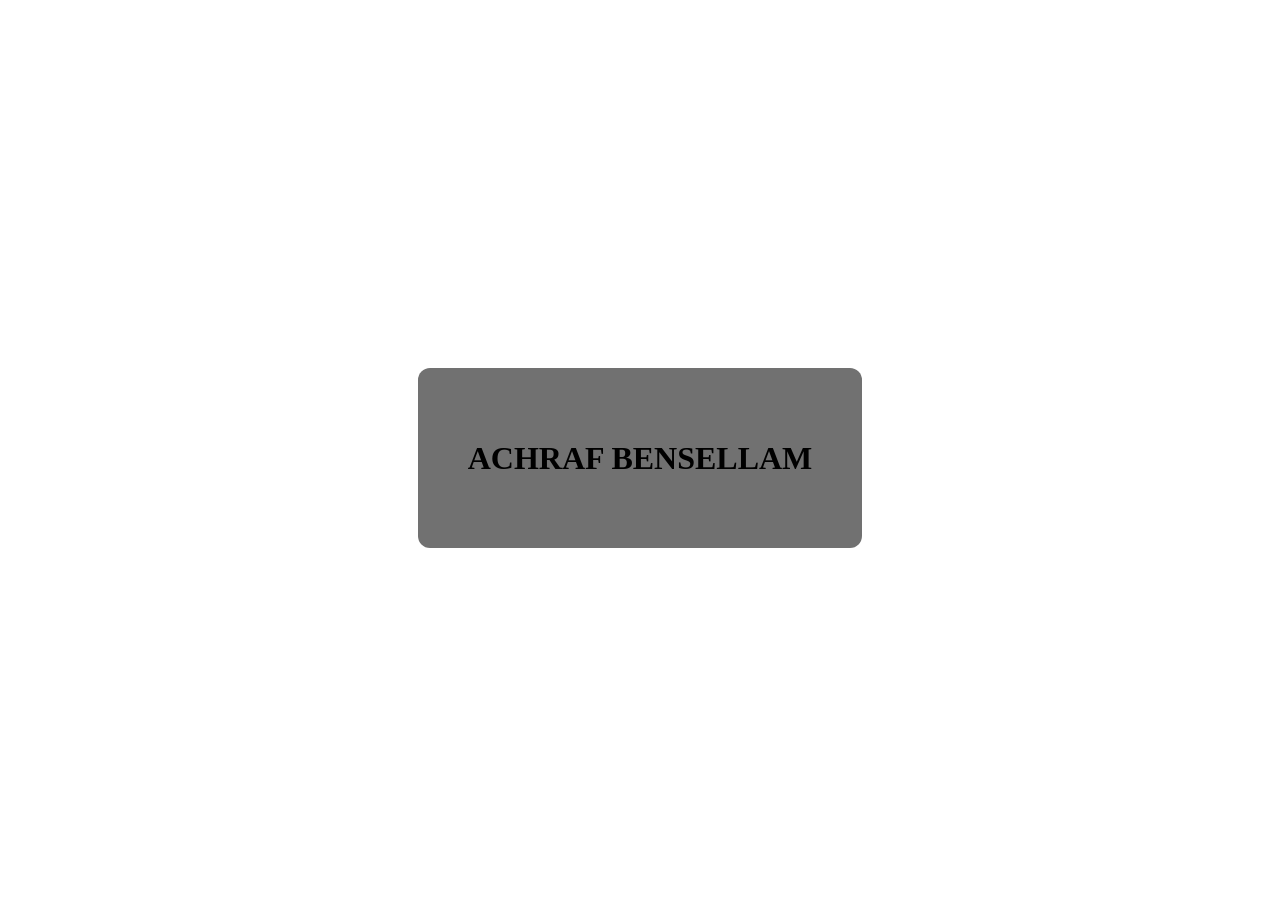
<file: april-28/html-css-exo-1/index.html>
<!DOCTYPE html>
<html lang="en">
<head>
    <meta charset="UTF-8">
    <meta name="viewport" content="width=device-width, initial-scale=1.0">
    <title>Document</title>
    <link rel="stylesheet" href="style.css">
</head>
<body>
    <main class="main-content">
        <div class="name">
            <h1 class="title-name">ACHRAF BENSELLAM</h1>
        </div>
        
    </main>
</body>
</html>
</file>
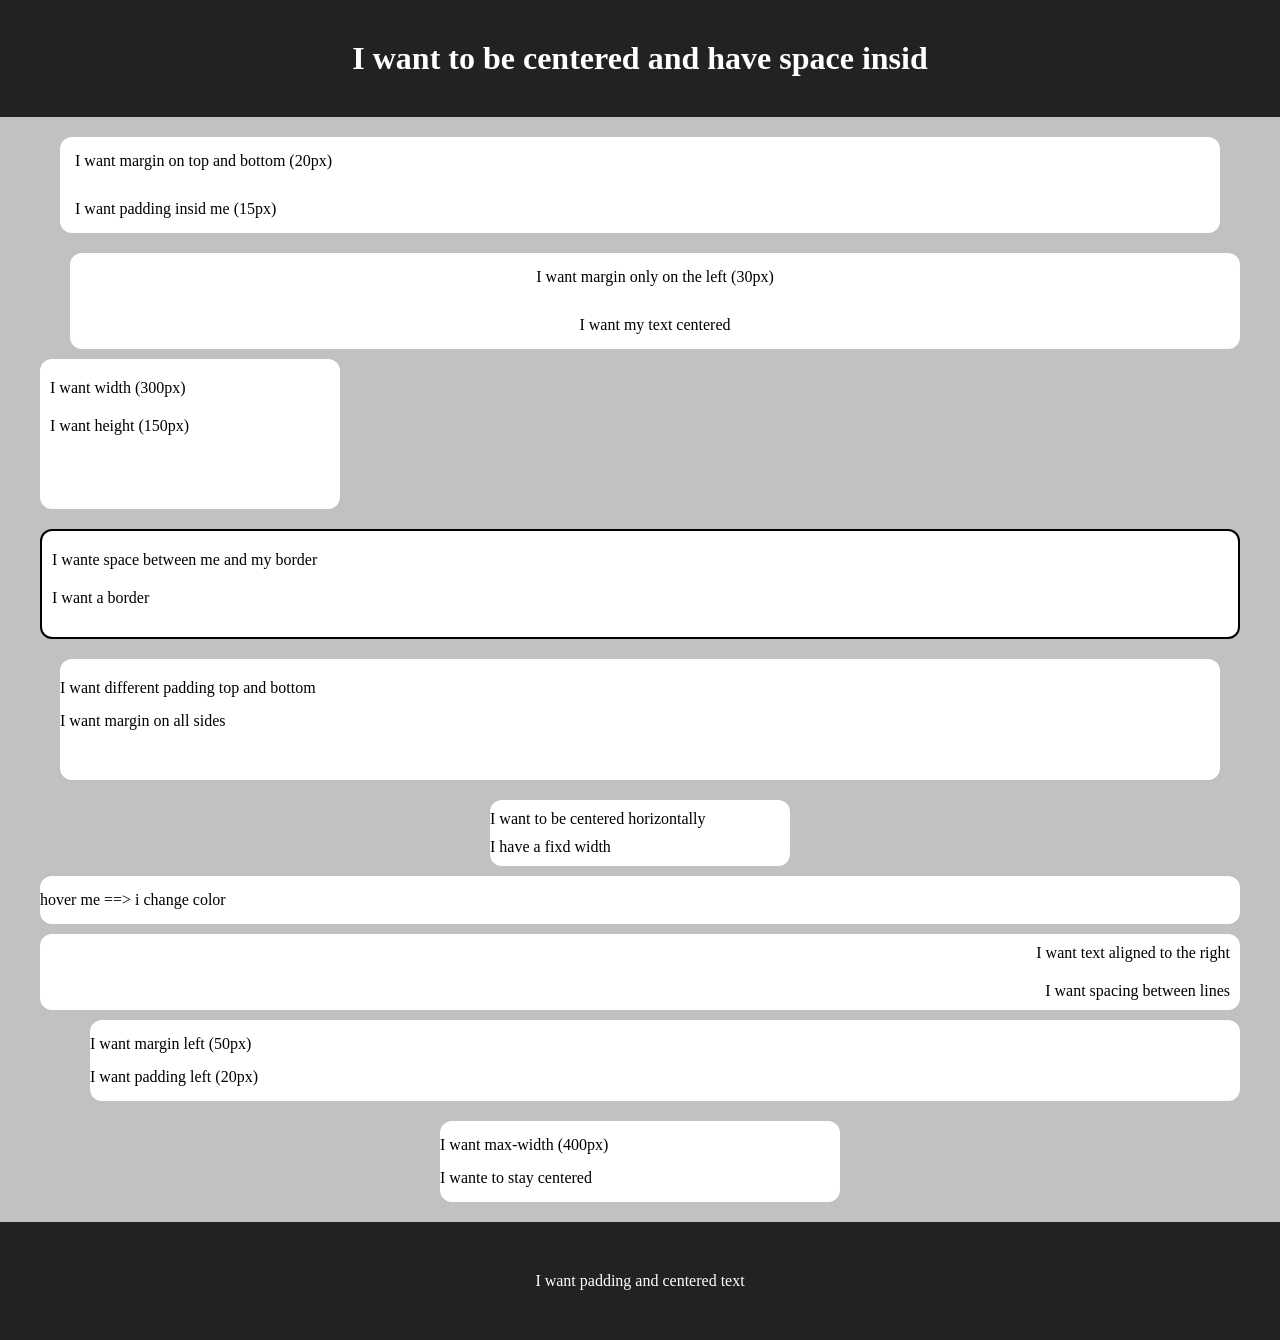
<file: april-28/html-css-exo-4/index.html>
<!DOCTYPE html>
<html lang="en">

<head>
    <meta charset="UTF-8">
    <meta name="viewport" content="width=device-width, initial-scale=1.0">
    <title>exo 4</title>
    <link rel="stylesheet" href="style.css">
</head>

<body>
    <!-- ! header -->
    <header class="HeadPage">
        <h1 class="HeadTitle"> I want to be centered and have space insid</h1>
    </header>
    <!-- ! main -->
    <main class="MainContent">
        <!-- todo section 1-->
        <section class="FirstSection">
            <p class="FirstSectionParagraph">I want margin on top and bottom (20px) </p>
            <p class="FirstSectionParagraph">I want padding insid me (15px) </p>
        </section>
        <!-- todo section 2-->
        <section class="SecondSection">
            <p class="SecondSectionParagraf">I want margin only on the left (30px)</p>
            <p class="SecondSectionParagraf">I want my text centered</p>
        </section>
        <!-- todo section 3-->
        <section class="ThirdSection">
            <p class="ThirdSectionParagraph1">I want width (300px)</p>
            <p class="ThirdSectionParagraph2">I want height (150px)</p>
        </section>
        <!-- todo section 4-->
        <section class="FourthSection">
            <p class="ThirdSectionParagraph1">I wante space between me and my border</p>
            <p class="ThirdSectionParagraph2"> I want a border </p>
        </section>
        <!-- todo section 5-->
        <section class="FifthSection">
            <p class="FifthSectionParagraph1">I want different padding top and bottom</p>
            <p class="FifthSectionParagraph2">I want margin on all sides</p>
        </section>
        <!-- todo section 6-->
        <section class="SixthSection">
            <div class="SixthSectionDiv">
                <p class="SixthSectionParagraph1">I want to be centered horizontally</p>
                <p>I have a fixd width</p>
            </div>
        </section>
        <!-- todo section 7-->
        <section class="SeventhSection">
            <p>hover me ==> i change color</p>
        </section>
        <!-- todo section 8-->
        <section class="EghithSection">
            <p class="paragraph">I want text aligned to the right </p>
            <p class="paragraph">I want spacing between lines</p>
        </section>
        <!-- todo section 9-->
        <section class="NinethSection">
            <p class="ninthSectionParagraph1">I want margin left (50px)</p>
            <p>I want padding left (20px)</p>
        </section>
        <!-- todo section 10-->
        <section class="TenthSection">
            <div class="TenthSectionDiv">
                <p class="tenthSectionParagraph1" >I want max-width (400px)</p>
                <p>I wante to stay centered</p>
            </div>
        </section>
    </main>
    <footer class="foot">
        <p>I want padding and centered text</p>
    </footer>
</body>

</html>
</file>
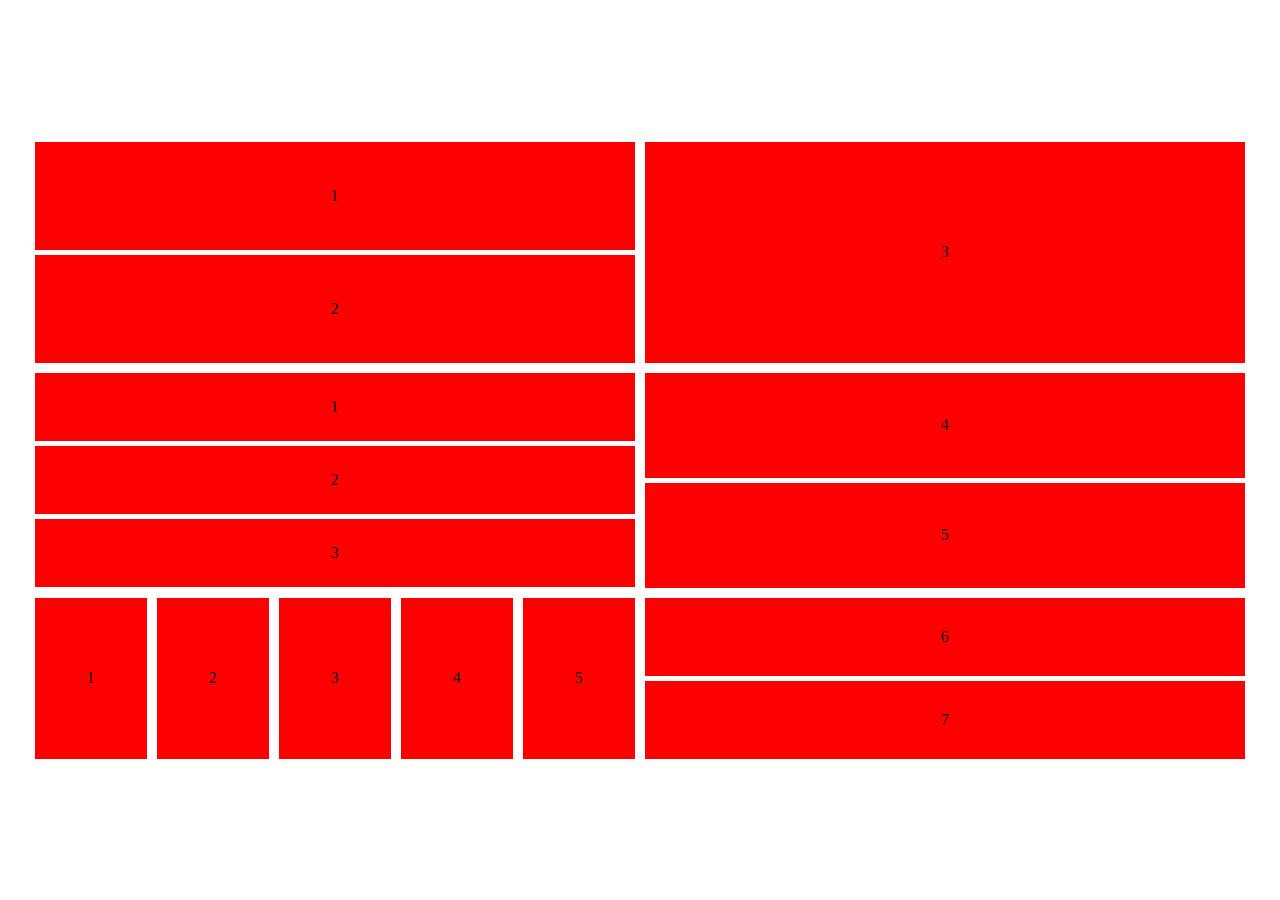
<file: april-28/html-css-exo-5/index.html>
<!DOCTYPE html>
<html lang="en">

<head>
    <meta charset="UTF-8">
    <meta name="viewport" content="width=device-width, initial-scale=1.0">
    <title>exo5</title>
    <link rel="stylesheet" href="style.css">
</head>

<body>
    <!-- ! header empty for now -->
    <header></header>
    <!-- ! this is main -->
    <main class="MainContent">
        <!-- todo section 1 -->
        <section class="FirsteSectionContent">
            <!-- ? div 1 -->
            <div class="DivFotherOne">
                <div class="DivShildSecOne">
                    <p class="SectionOneParagraph">1</p>
                </div>
                <div class="DivShildSecOne">
                    <p class="SectionOneParagraph">2</p>
                </div>
            </div>
            <!-- ? div 2 -->
            <div class="DivFothertwo">
                <p class="">3</p>
            </div>
        </section>
        <!-- todo section 2 -->
        <section class="SecondSection">
            <!-- ? div 1 -->
            <div class="Div1ShildSec2">
                <div class="DivShildSecTwo">
                    <p class="SecondSectionParagraph">1</p>
                </div>
                <div class="DivShildSecTwo">
                    <p class="SecondSectionParagraph">2</p>
                </div>
                <div class="DivShildSecTwo">
                    <p class="SecondSectionParagraph">3</p>
                </div>
            </div>
            <!-- ? div 2 -->
            <div class="FotherDivSecTwo">
                <div class="DivShildSecTowDIV2">
                    <p class="SecondSectionParagraphDiv2">4</p>
                </div>
                <div class="DivShildSecTowDIV2">
                    <p class="SecondSectionParagraphDiv2">5</p>
                </div>
            </div>
        </section>
        <!-- todo section 3 -->
         <section class="ThirdSection">
            <!-- ? div 1 -->
            <div class="DivFotherOneSec3">
                <div class="DivShildSecThree">
                    <p class="ThirdSectionParagraf">1</p>
                </div>
                <div class="DivShildSecThree">
                    <p class="ThirdSectionParagraf">2</p>
                </div>
                <div class="DivShildSecThree">
                    <p class="ThirdSectionParagraf">3</p>
                </div>
                <div class="DivShildSecThree">
                    <p class="ThirdSectionParagraf">4</p>
                </div>
                <div class="DivShildSecThree">
                    <p class="ThirdSectionParagraf">5</p>
                </div>
            </div>
            <!-- ? div 2 -->
            <div class="DivFothertwoSec3">
                <div class="DivShildSecThreeDIV2">
                    <p class="ThirdSectionParagrafDiv2">6</p>
                </div>
                <div class="DivShildSecThreeDIV2">
                    <p class="ThirdSectionParagrafDiv2">7</p>
                </div>
            </div>
         </section>
    </main>
    <!-- ! footer also empty at the moment -->
    <footer></footer>
</body>

</html>
</file>
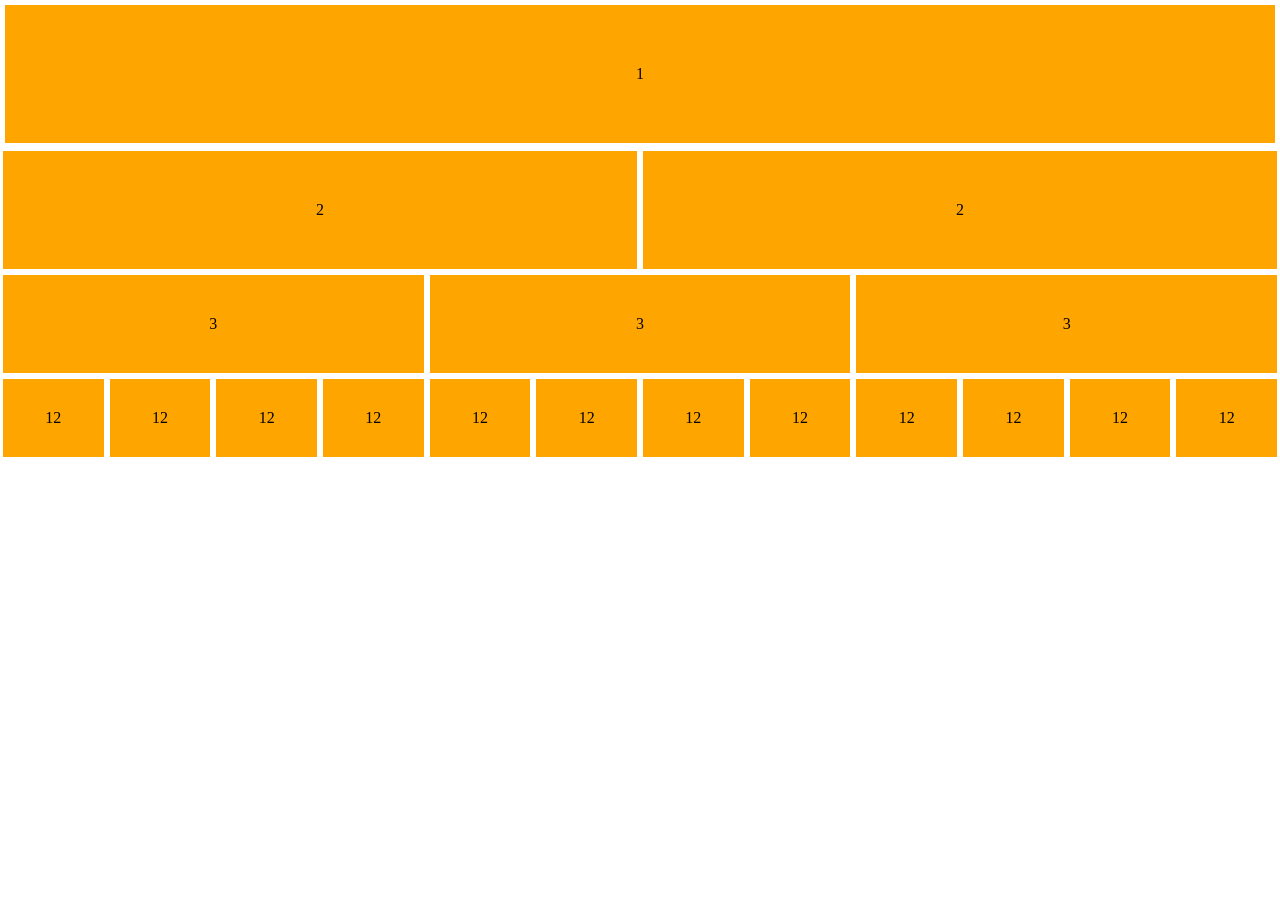
<file: april-29/html-css-exo-6/index.html>
<!DOCTYPE html>
<html lang="en">
<head>
    <meta charset="UTF-8">
    <meta name="viewport" content="width=device-width, initial-scale=1.0">
    <title>exo6</title>
    <link rel="stylesheet" href="style.css">
</head>
<body>
    <!--! header -->
    <header></header>
    <!-- ! main -->
     <main>
        <section class="MainSection">
            <!-- todo DIV 1 -->
            <div class="FirstDiv">
                <p class="FirstDivPargraph">1</p>
            </div>
            <!-- todo DIV 2-->
            <div class="SecondDiv">
                <div class=" SecondDivDivs">
                    <P class="SecondDivPragraph">2</P>
                </div>
                <div class=" SecondDivDivs">
                    <P class="SecondDivPragraph">2</P>
                </div>
            </div>
            <!-- todo DIV 3 -->
            <div class="ThirdDiv">
                <div class="ThirdDivDivs">
                    <P class="ThirdDivParagraphs">3</P>
                </div>
                <div class="ThirdDivDivs">
                    <P class="ThirdDivParagraphs">3</P>
                </div>
                <div class="ThirdDivDivs">
                    <P class="ThirdDivParagraphs">3</P>
                </div>
            </div>
            <!-- todo DIV 4 -->
            <div class="FourthDiv">
                <DIV class="FourthDivDivs">
                    <P class="FourthDivParagraphs">12</P>
                </DIV>
                <DIV class="FourthDivDivs">
                    <P class="FourthDivParagraphs">12</P>
                </DIV>
                <DIV class="FourthDivDivs">
                    <P class="FourthDivParagraphs">12</P>
                </DIV>
                <DIV class="FourthDivDivs">
                    <P class="FourthDivParagraphs">12</P>
                </DIV>
                <DIV class="FourthDivDivs">
                    <P class="FourthDivParagraphs">12</P>
                </DIV>
                <DIV class="FourthDivDivs">
                    <P class="FourthDivParagraphs">12</P>
                </DIV>
                <DIV class="FourthDivDivs">
                    <P class="FourthDivParagraphs">12</P>
                </DIV>
                <DIV class="FourthDivDivs">
                    <P class="FourthDivParagraphs">12</P>
                </DIV>
                <DIV class="FourthDivDivs">
                    <P class="FourthDivParagraphs">12</P>
                </DIV>
                <DIV class="FourthDivDivs">
                    <P class="FourthDivParagraphs">12</P>
                </DIV>
                <DIV class="FourthDivDivs">
                    <P class="FourthDivParagraphs">12</P>
                </DIV>
                <DIV class="FourthDivDivs">
                    <P class="FourthDivParagraphs">12</P>
                </DIV>
            </div>
        </section>
     </main>
</body>
</html>
</file>
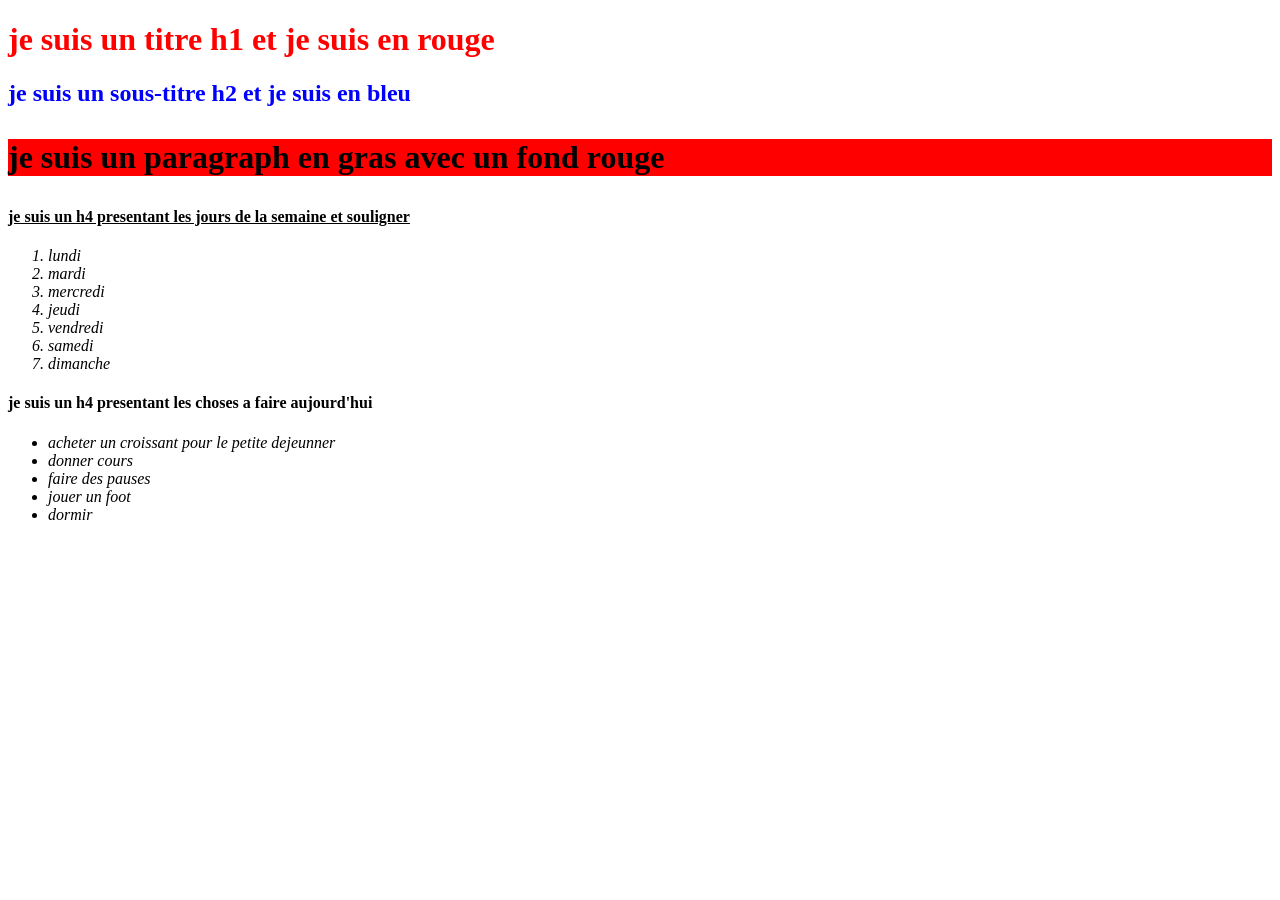
<file: april-27/html-css-exo-1/html-css-exo-1.html>
<!DOCTYPE html>
<html lang="en">
<head>
    <meta charset="UTF-8">
    <meta name="viewport" content="width=device-width, initial-scale=1.0">
    <title>Document</title>
    <link rel="stylesheet" href="./css.css">
</head>
<body>
    <!-- ! main -->
    <main>
        <h1 class="firstTitle">je suis un titre h1 et je suis en rouge </h1>
        <h2 class="secondTitle">je suis un sous-titre h2 et je suis en bleu
        </h2>
        <p class="paragraph">je suis un paragraph en gras avec un fond rouge</p>
        <h4 class="thirdTitle">je suis un h4 presentant les jours de la semaine et souligner</h4>
        <ol class="liste">
            <li>lundi</li>
            <li>mardi</li>
            <li>mercredi</li>
            <li>jeudi</li>
            <li>vendredi</li>
            <li>samedi</li>
            <li>dimanche</li>
        </ol>
        <h4>je suis un h4 presentant les choses a faire aujourd'hui</h4>
        <ul class="liste">
            <li>acheter un croissant pour le petite dejeunner</li>
            <li>donner cours</li>
            <li>faire des pauses</li>
            <li>jouer un foot</li>
            <li>dormir</li>
        </ul>
    </main>
</body>
</html>
</file>
<file: april-28/html-css-exo-1/style.css>
.main-content {
    display: flex;
    /* flex-direction: column; */
    justify-content: center;
    align-items: center;
    height: 100vh;
    background-image: url(https://www.lalibre.be/resizer/v2/CJSLSELRNJAP7GEC4H6YH6PZQ4.jpg?auth=f336d6ccb5975b3e1dd3f99ca3fa1914e4d5cf98e984c8321560fef5b857c660&width=1200&height=800&quality=85&focal=1277%2C852);
    background-size: cover;
}
.name{
    border: 3px solid black;
    border-style: hidden;
    display: flex;
    background-color: rgb(113, 113, 113);
    justify-content: center;
    align-items: center;
    border-radius: 12px;
    
}
.name:hover{
background-color: azure;
}
.title-name{
    padding: 50px;
}
</file>
<file: april-28/html-css-exo-4/style.css>
/* welcome */
* {
    margin: 0;
    padding: 0;
}

/* ``` this is the header ``` */
.HeadPage {
    background-color: rgb(34, 34, 34);
    color: white;
    display: flex;
    justify-content: center;
    align-items: center;
    

}

.HeadTitle {
    padding: 40px;
}

/* ``` this is main ``` */
.MainContent {
    display: flex;
    flex-direction: column;
    background-color: rgb(193, 193, 193);
    height: 100%;
    padding-left: 40px;
    padding-right: 40px;
}

/*todo section 1 */
.FirstSection {
    margin: 20px 20px;
    background-color: rgb(255, 255, 255);
    border-radius: 12px;
}

.FirstSectionParagraph {
    padding: 15px;
}

/*todo section 2 */
.SecondSection {
    margin-left: 30px;
    background-color: rgb(255, 255, 255);
    text-align: center;
    margin-bottom: 10px;
    border-radius: 12px;
}
.SecondSectionParagraf{
    padding: 15px;
}
/*todo section 3 */
.ThirdSection{
    width: 300px;
    height: 150px;
     background-color: rgb(255, 255, 255);
     margin-bottom: 20px;
     border-radius: 12px;
}
.ThirdSectionParagraph1{
padding: 30px 0px 10px 0px;
}
/*todo section 4 */
.FourthSection{
    border: 2px solid black;
     background-color: rgb(255, 255, 255);
     border-radius: 12px;
}
.ThirdSectionParagraph1{
    padding: 20px 20px 20px 10px;
}
.ThirdSectionParagraph2{
     padding: 0px 20px 30px 10px;
}
/* todo section 5 */
.FifthSection{
    margin: 20px;
    padding-top: 20px;
    padding-bottom:50px;
     background-color: rgb(255, 255, 255);
     border-radius: 12px;
}
.FifthSectionParagraph1{
    margin-bottom: 15px;
}
/* todo section 6 */
.SixthSection{
     display: flex;
     flex-direction: column;
     align-items: center;
    

}
.SixthSectionDiv{
    width: 300px;
    background-color: rgb(255, 255, 255);
    margin-bottom: 10px;
    padding-bottom: 10px;
    padding-top: 10px;
    border-radius: 12px;
}
.SixthSectionParagraph1{
margin-bottom: 10px;
}
/*todo section 7 */
.SeventhSection{
    background-color: rgb(255, 255, 255);
    margin-bottom: 10px;
    padding-bottom: 15px;
    padding-top: 15px;
    border-radius: 12px;
}
.SeventhSection:hover{
    background-color: aqua;
}
/*todo section 8 */
.EghithSection{
    background-color: rgb(255, 255, 255);
    text-align: right;
    margin-bottom: 10px;
    border-radius: 12px;

}
.paragraph{
    padding: 10px;
}
/*todo section 9 */
.NinethSection{
    background-color: rgb(255, 255, 255);
    margin-left: 50px;
    padding-left: 20px;
    margin-bottom: 20px;
    padding: 15px 0px;
    border-radius: 12px;
}
.ninthSectionParagraph1{
    margin-bottom: 15px;
}
/*todo section 10 */
.TenthSection{
    display: flex;
    flex-direction: column;
    align-items: center;
}
.TenthSectionDiv{
    background-color: rgb(255, 255, 255);
    width: 400px;
    margin-bottom: 20px;
    padding: 15px 0px;
    border-radius: 12px;

}
.tenthSectionParagraph1{
     margin-bottom: 15px;
}
/* ```thi is the footer``` */
.foot{
    text-align: center;
    padding: 50px;
    background-color: rgb(34, 34, 34);
    color: white;
}
</file>
<file: april-28/html-css-exo-5/style.css>
/* welcome */
* {
    margin: 0;
    padding: 0;
}

/* ```this is main``` */
/* ! this main */
.MainContent {
    display: flex;
    flex-direction: column;
    justify-content: center;
    align-items: center;
    height: 100vh;
}

/*todo  section 1 */
.FirsteSectionContent {
    display: flex;
    flex-direction: row;
}

.DivShildSecOne {
    background-color: red;
    display: flex;
    justify-content: center;
    align-items: center;
    margin: 5px;
    width: 600px;
}

.DivFothertwo {
    background-color: red;
    display: flex;
    justify-content: center;
    align-items: center;
    margin: 5px;
    width: 600px;
}

.SectionOneParagraph {
    padding: 45px;
}
/* todo section 2 */
.SecondSection{
     display: flex;
    flex-direction: row;

}
.DivShildSecTwo{
    background-color: red;
      display: flex;
    justify-content: center;
    align-items: center;
    margin: 5px;
    width: 600px;
}
.DivShildSecTowDIV2{
    background-color: red;
      display: flex;
    justify-content: center;
    align-items: center;
    margin: 5px;
    width: 600px;
}
.SecondSectionParagraph{
    padding: 25px;
}
.SecondSectionParagraphDiv2{
    padding: 43.5px;
}
/* todo 
section 3 */
.ThirdSection{
      display: flex;
    flex-direction: row;
}
.DivFotherOneSec3{
display: flex;

}
.DivShildSecThree{
    background-color: red;
      display: flex;
    justify-content: center;
    align-items: center;
    margin: 5px;
    width: 112px;
}
.DivShildSecThreeDIV2{
    background-color: red;
      display: flex;
    justify-content: center;
    align-items: center;
    margin: 5px;
    width: 600px;
}
.ThirdSectionParagraf{
    padding: 45px;
}
.ThirdSectionParagrafDiv2{
    padding: 30px;
}
</file>
<file: april-29/html-css-exo-6/style.css>
/* welcome */
*{
    margin: 0;
    padding:0 ;
}
/*! header is empty */
/* ! ```this is the main``` */
.MainSection{
display: flex;
flex-direction: column;
}
/* todo DIV 1 */
.FirstDiv{
    background-color: orange;
    display: flex;
    justify-content: center;
    align-items: center;
    margin: 5px;
}
.FirstDivPargraph{
    padding: 60px;
}
/* todo DIV 2 */
.SecondDiv{
display: flex;
flex-direction: row;
}
.SecondDivDivs{
    background-color: orange;
    width: 950px;
    margin: 3px;
    display: flex;
    justify-content: center;
    align-items: center;

}
.SecondDivPragraph{
    padding: 50px;
}
/* todo DIV 3 */
.ThirdDiv{
display: flex;
flex-direction: row;
}
.ThirdDivDivs{
    background-color: orange;
     width: 950px;
    margin: 3px;
    display: flex;
    justify-content: center;
    align-items: center;
}
.ThirdDivParagraphs{
    padding: 40px;
}
/* todo DIV 4 */
.FourthDiv{
display: flex;
flex-direction: row;
}
.FourthDivDivs{
    background-color: orange;
     width: 950px;
    margin: 3px;
    display: flex;
    justify-content: center;
    align-items: center;
}
.FourthDivParagraphs{
    padding: 30px;
}
</file>
<file: april-27/html-css-exo-1/css.css>
.firstTitle{
    color: red;
}
.secondTitle{
    color: blue;
}
.paragraph{
    background-color: red;
    font-weight: bold;
    font-size: xx-large;
}
.thirdTitle{
    text-decoration: underline;
}
.liste{
    font-style: italic;
}
</file>
